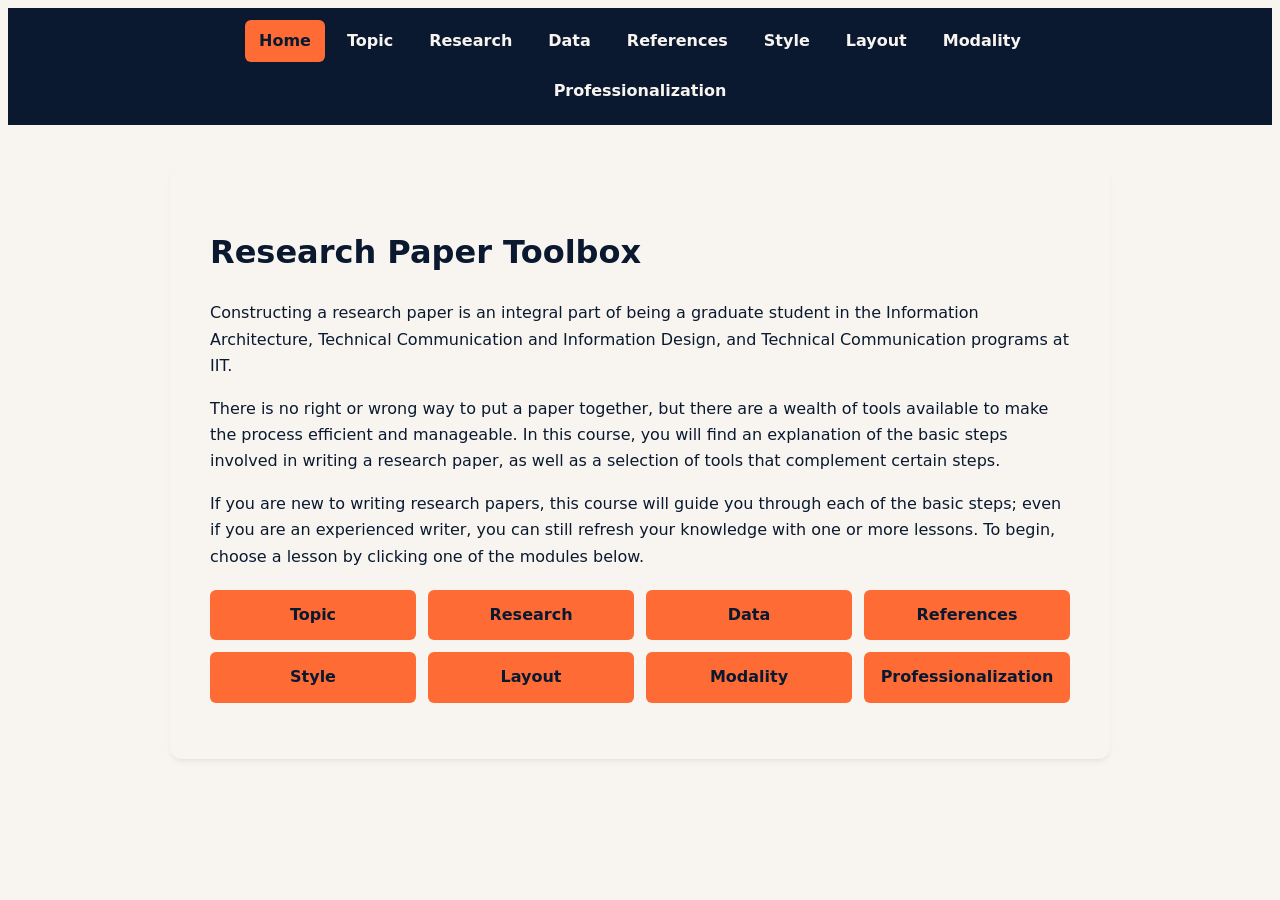
<file: research_paper_toolbox/index.html>
<!DOCTYPE html>
<html lang="en">
<head>
	<meta charset="utf-8">
	<title>Research Paper Toolbox</title>
	<meta name="description" content="A module-based learning environment and research paper toolbox for incoming graduate students.">
	<link rel="stylesheet" href="css/styles.css">
</head>
<body>
	<header class="site-header">
		<nav aria-label="Main navigation">
			<ul>
				<li><a href="index.html" aria-current="page">Home</a></li>
				<li><a href="template.html">Topic</a></li>
				<li><a href="Topic.html">Research</a></li>
				<li><a href="Research.html">Data</a></li>
				<li><a href="template.html">References</a></li>
				<li><a href="template.html">Style</a></li>
				<li><a href="template.html">Layout</a></li>
				<li><a href="template.html">Modality</a></li>
				<li><a href="template.html">Professionalization</a></li>
			</ul>
		</nav>
	</header>

	<main>

			<h1>Research Paper Toolbox</h1>
			<p>Constructing a research paper is an integral part of being a graduate student in the Information Architecture, Technical Communication and Information Design, and Technical Communication programs at IIT.</p>
			<p>There is no right or wrong way to put a paper together, but there are a wealth of tools available to make the process efficient and manageable. In this course, you will find an explanation of the basic steps involved in writing a research paper, as well as a selection of tools that complement certain steps.</p>
			<p>If you are new to writing research papers, this course will guide you through each of the basic steps; even if you are an experienced writer, you can still refresh your knowledge with one or more lessons. To begin, choose a lesson by clicking one of the modules below.</p>

	
		<nav aria-label="Modules Navigation">
			<ul>
				<li><a href="template.html">Topic</a></li>
				<li><a href="Topic.html">Research</a></li>
				<li><a href="Research.html">Data</a></li>
				<li><a href="template.html">References</a></li>
				<li><a href="template.html">Style</a></li>
				<li><a href="template.html">Layout</a></li>
				<li><a href="template.html">Modality</a></li>
				<li><a href="template.html">Professionalization</a></li>
			</ul>
		</nav>
	</main>
</body>


</html>
</file>
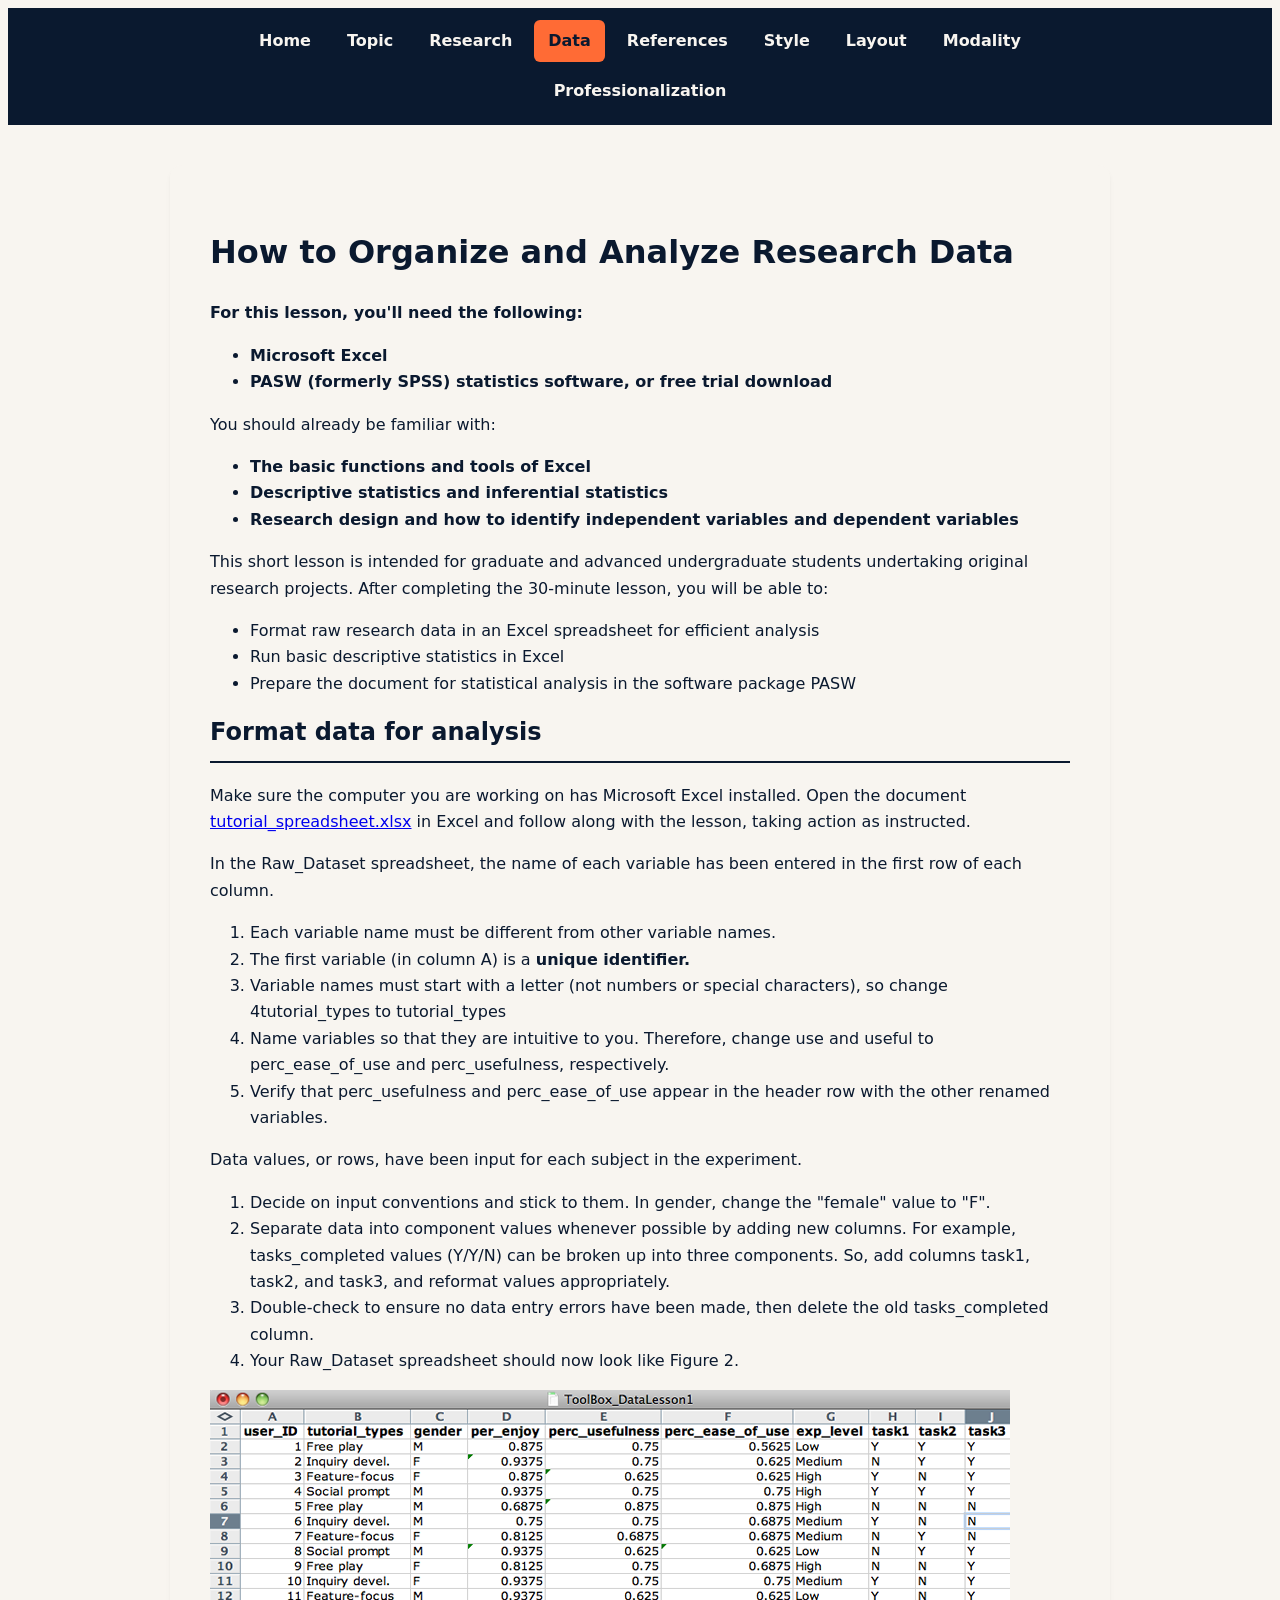
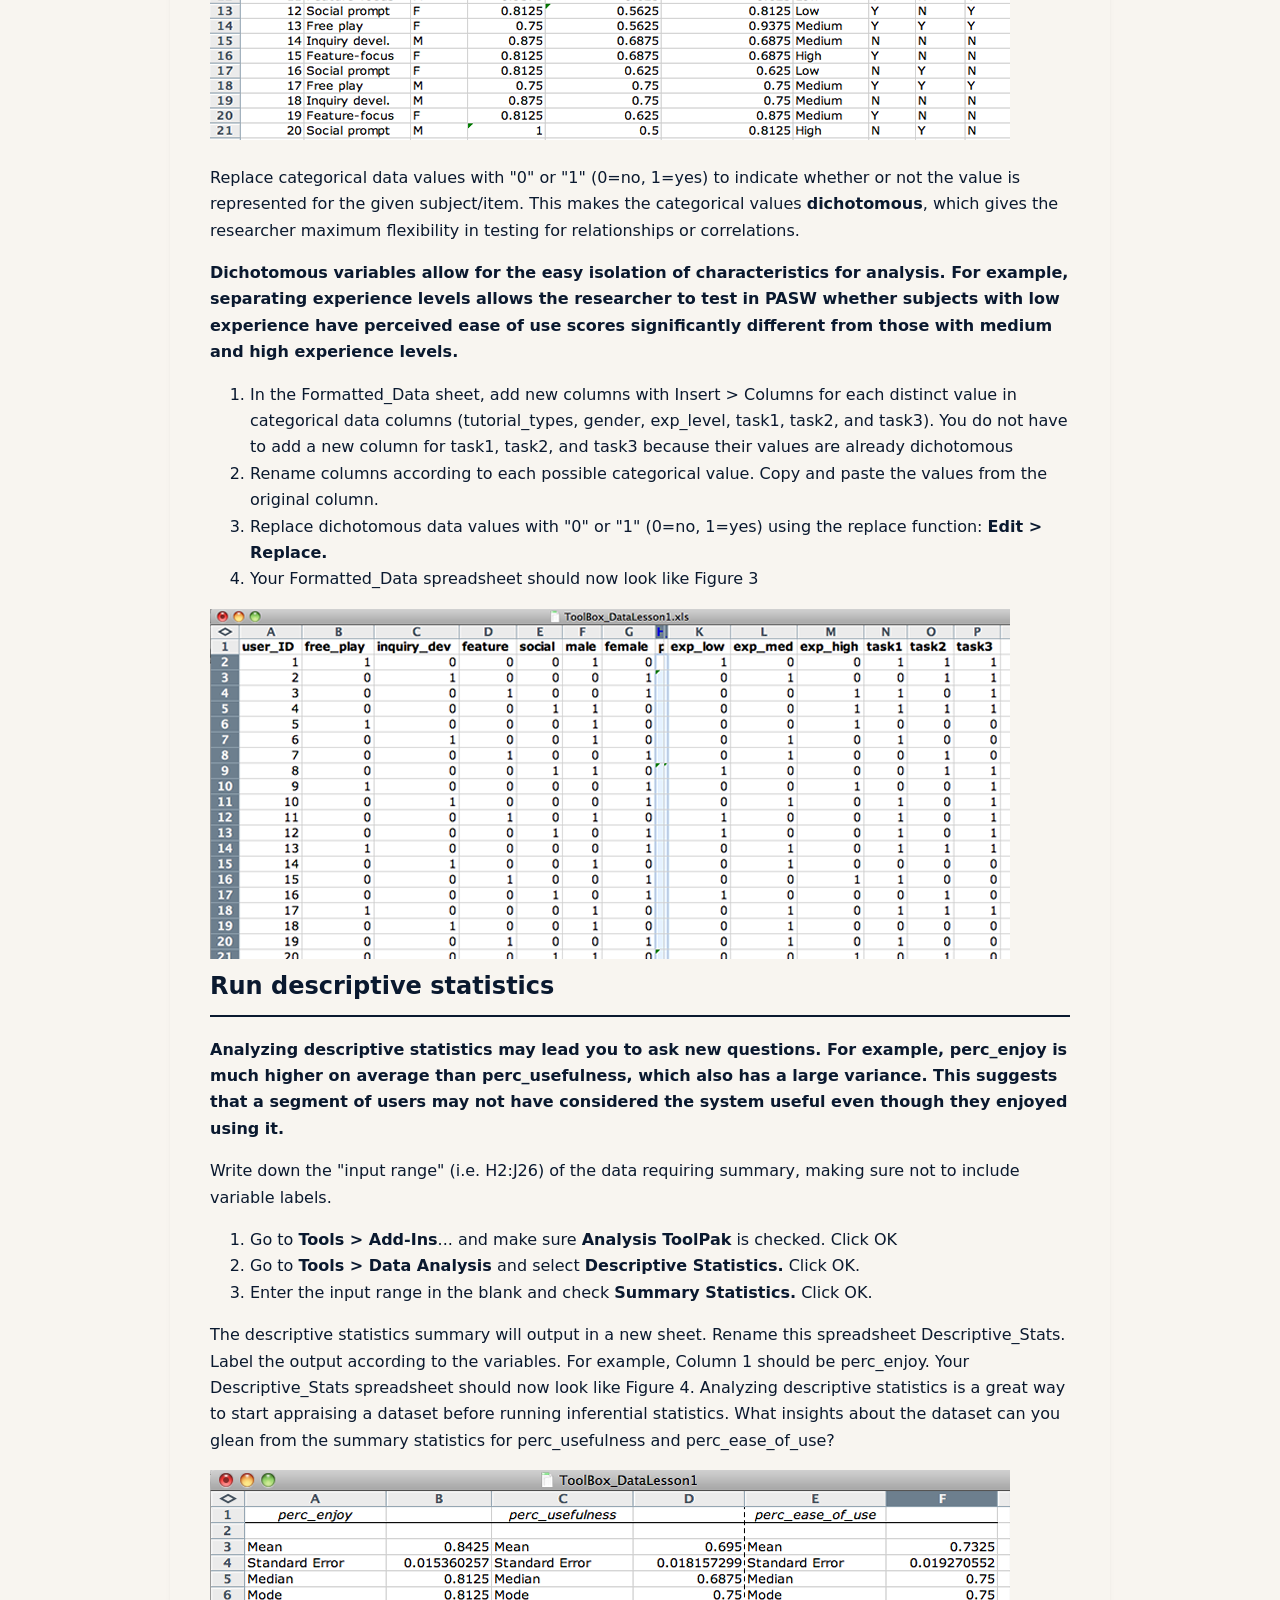
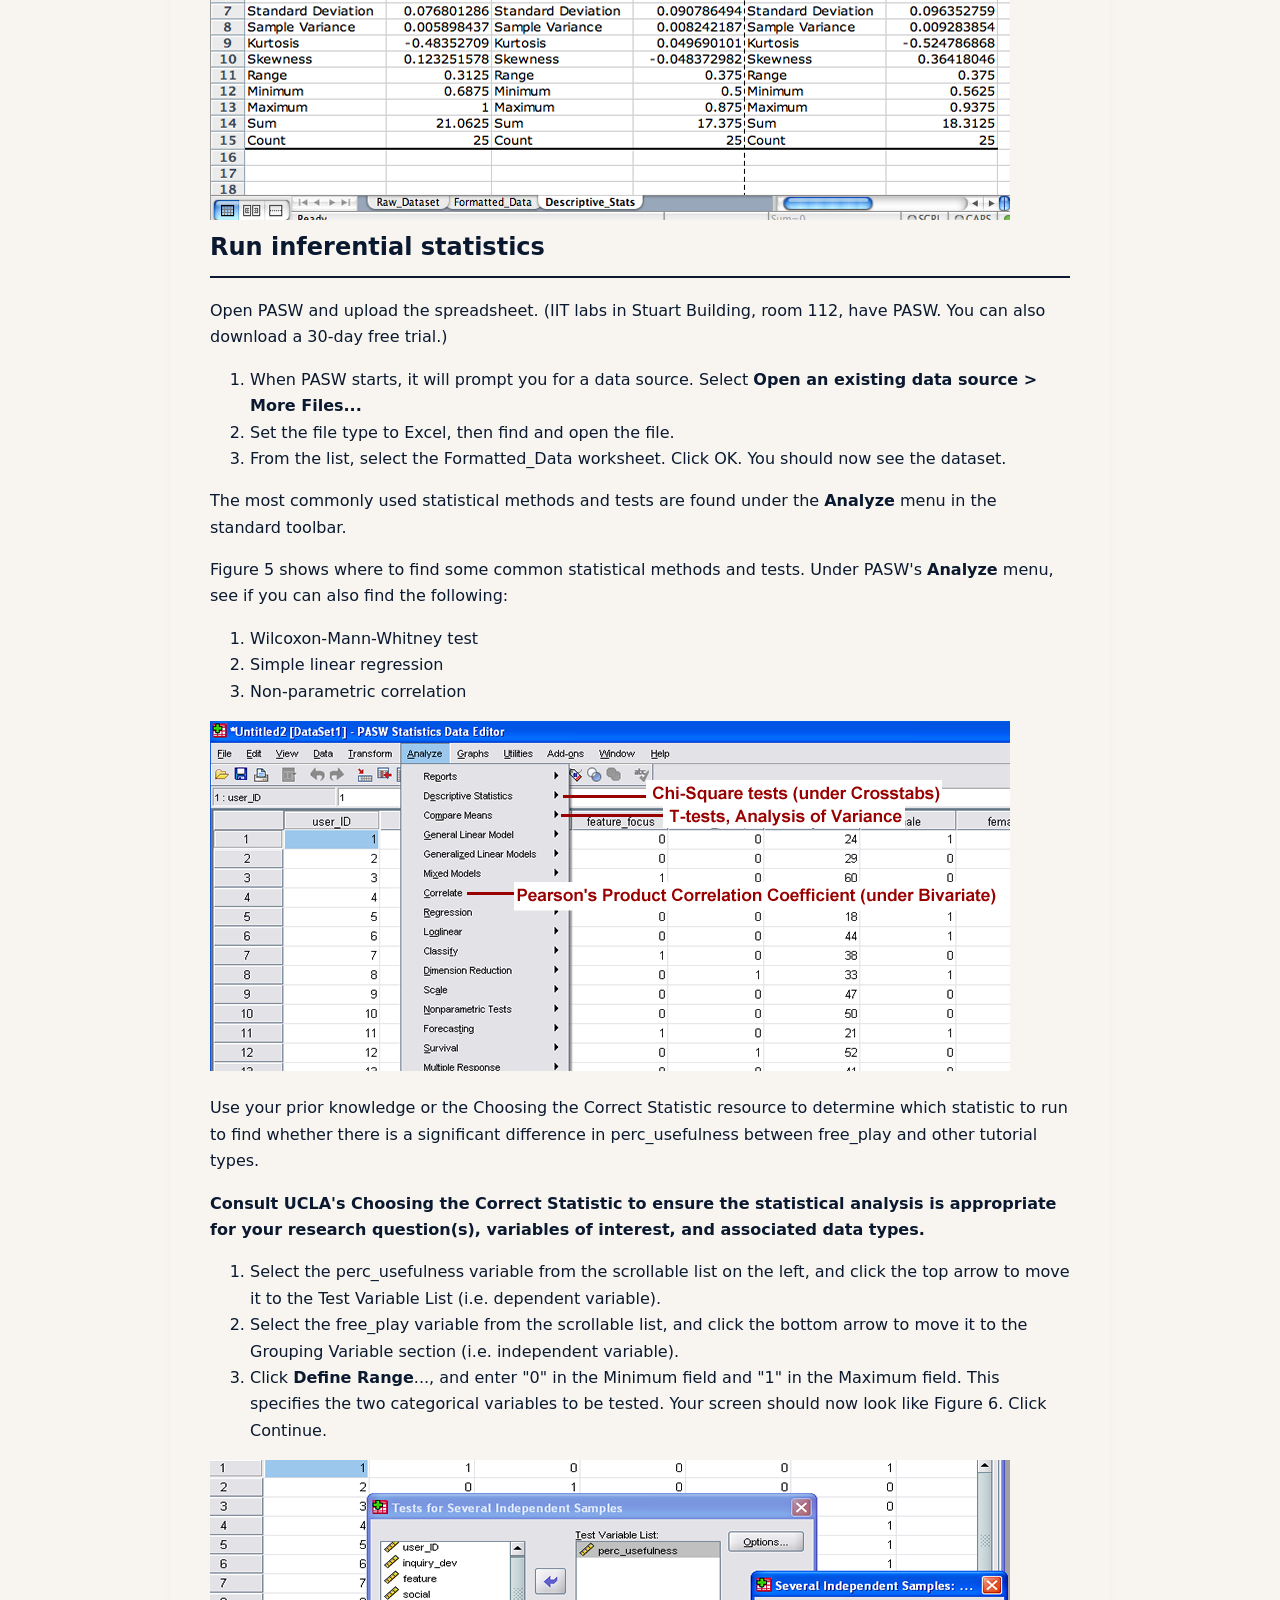
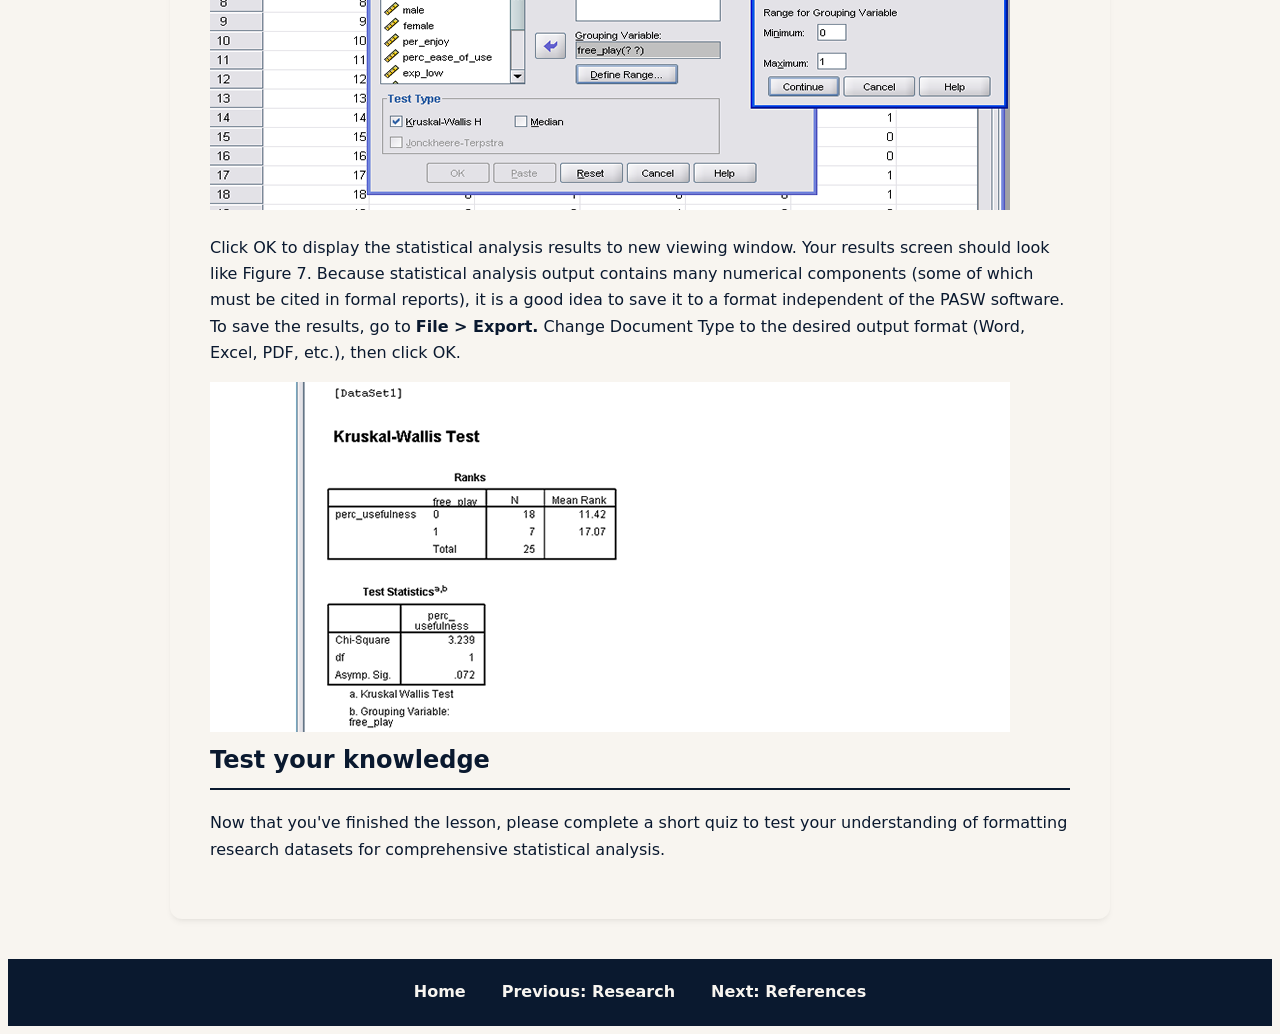
<file: research_paper_toolbox/Research.html>
<!DOCTYPE html>
<html lang="en">
<head>

	<meta charset="utf-8">
	<title>Research Paper Toolbox</title>
	<meta name="description" content="A module-based learning environment and research paper toolbox for incoming graduate students.">
	<link rel="stylesheet" href="css/styles.css">
</head>
<body>
	<header class="site-header">
		<nav aria-label="Main navigation">
			<ul>
				<li><a href="index.html">Home</a></li>
				<li><a href="template.html">Topic</a></li>
				<li><a href="Topic.html">Research</a></li>
				<li><a href="Research.html" aria-current="page">Data</a></li>
				<li><a href="template.html">References</a></li>
				<li><a href="template.html">Style</a></li>
				<li><a href="template.html">Layout</a></li>
				<li><a href="template.html">Modality</a></li>
				<li><a href="template.html">Professionalization</a></li>
			</ul>
		</nav>
	</header>

	<main>
	<h1>How to Organize and Analyze Research Data</h1>

	<aside class="sidebar lesson-sidebar">
		<p><strong>For this lesson, you'll need the following:</strong></p>
		<ul>
			<li><strong>Microsoft Excel</strong></li>
			<li><strong>PASW (formerly SPSS) statistics software, or free trial download</strong></li>
		</ul>
		<p>You should already be familiar with:</p>
		<ul>
			<li><strong>The basic functions and tools of Excel</strong></li>
			<li><strong>Descriptive statistics and inferential statistics</strong></li>
			<li><strong>Research design and how to identify independent variables and dependent variables</strong></li>
		</ul>	
	</aside>
	<p>This short lesson is intended for graduate and advanced undergraduate students undertaking
	original research projects. After completing the 30-minute lesson, you will be able to:</p>

	<ul>
		<li>Format raw research data in an Excel spreadsheet for efficient analysis</li>
		<li>Run basic descriptive statistics in Excel</li>
		<li>Prepare the document for statistical analysis in the software package PASW</li>
	</ul>

	<h2>Format data for analysis</h2>

	<p>Make sure the computer you are working on has Microsoft Excel installed. Open the document
	<a href="tutorial_spreadsheet.xlsx">tutorial_spreadsheet.xlsx</a> in
	Excel and follow along with the lesson, taking action as instructed.</p>
	<p>In the Raw_Dataset spreadsheet, the name of each variable has been entered in the first row of
	each column.</p>

	<ol>
		<li>Each variable name must be different from other variable names.</li>
		<li>The first variable (in column A) is a <strong>unique identifier.</strong></li>
		<li>Variable names must start with a letter (not numbers or special characters), so change 4tutorial_types to tutorial_types</li>
		<li>Name variables so that they are intuitive to you. Therefore, change use and useful to perc_ease_of_use and perc_usefulness, respectively.</li>
		<li>Verify that perc_usefulness and perc_ease_of_use appear in the header row with the other renamed variables.</li>
	</ol>

	<p>Data values, or rows, have been input for each subject in the experiment.</p>

	<ol>
		<li>Decide on input conventions and stick to them. In gender, change the "female" value to "F".</li>
		<li>Separate data into component values whenever possible by adding new columns. For example, tasks_completed values (Y/Y/N) can be broken up into three components. So, add columns task1, task2, and task3, and reformat values appropriately.</li>
		<li>Double-check to ensure no data entry errors have been made, then delete the old tasks_completed column.</li>
		<li>Your Raw_Dataset spreadsheet should now look like Figure 2.</li>
	</ol>

	<img src="images/datalesson_fig2.png" alt="Raw_Dataset worksheet with participant rows and columns for tutorial type, gender, enjoyment, usefulness, ease of use, experience level, and tasks">

	<p>Replace categorical data values with "0" or "1" (0=no, 1=yes) to indicate whether or not the
	value is represented for the given subject/item. This makes the categorical values
	<strong>dichotomous</strong>, which gives the researcher maximum flexibility in testing for relationships or
	correlations.</p>


	<aside class="sidebar">
		<p><strong>Dichotomous variables allow for the easy isolation of characteristics for analysis.
		For example, separating experience levels allows the researcher to test in PASW
		whether subjects with low experience have perceived ease of use scores
		significantly different from those with medium and high experience levels.</strong></p>
	</aside>
	<ol>
		<li>In the Formatted_Data sheet, add new columns with Insert > Columns for each distinct
	value in categorical data columns (tutorial_types, gender, exp_level, task1, task2, and
	task3). You do not have to add a new column for task1, task2, and task3 because their
	values are already dichotomous</li>
		<li>Rename columns according to each possible categorical value. Copy and paste the
	values from the original column.</li>
		<li>Replace dichotomous data values with "0" or "1" (0=no, 1=yes) using the replace
	function: <strong>Edit > Replace.</strong></li>
		<li>Your Formatted_Data spreadsheet should now look like Figure 3</li>
	</ol>

	<img src="images/figure-3-formatted-dataset.png" alt="Formatted_Data worksheet with participant rows and 0-or-1 columns for tutorial type, gender, experience level, and tasks">

	<h2>Run descriptive statistics</h2>

	<aside class="sidebar">
		<p><strong>Analyzing descriptive statistics may lead you to ask new questions. For example,
		perc_enjoy is much higher on average than perc_usefulness, which also has a large
		variance. This suggests that a segment of users may not have considered the
		system useful even though they enjoyed using it.</strong></p>
	</aside>
	<p>Write down the "input range" (i.e. H2:J26) of the data requiring summary, making sure not to
	include variable labels.</p>

	<ol>
		<li>Go to <strong>Tools > Add-Ins</strong>... and make sure <strong>Analysis ToolPak</strong> is checked. Click OK</li>
		<li>Go to <strong>Tools > Data Analysis</strong> and select <strong>Descriptive Statistics.</strong> Click OK.</li>
		<li>Enter the input range in the blank and check <strong>Summary Statistics.</strong> Click OK.</li>
	</ol>

	<p>The descriptive statistics summary will output in a new sheet. Rename this spreadsheet
	Descriptive_Stats. Label the output according to the variables. For example, Column 1 should
	be perc_enjoy. Your Descriptive_Stats spreadsheet should now look like Figure 4.
	Analyzing descriptive statistics is a great way to start appraising a dataset before running
	inferential statistics. What insights about the dataset can you glean from the summary statistics
	for perc_usefulness and perc_ease_of_use?</p>

	<img src="images/datalesson_fig4.png" alt="Descriptive_Stats worksheet summarizing enjoyment, usefulness, and ease of use for 25 participants, including means, standard deviations, minimums, and maximums">

	<h2>Run inferential statistics</h2>

	<p>Open PASW and upload the spreadsheet. (IIT labs in Stuart Building, room 112, have PASW.
	You can also download a 30-day free trial.)</p>

	<ol>
		<li>When PASW starts, it will prompt you for a data source. Select <strong>Open an existing data source > More Files...</strong></li>
		<li>Set the file type to Excel, then find and open the file.</li>
		<li>From the list, select the Formatted_Data worksheet. Click OK. You should now see the dataset.</li>
	</ol>

	<p>The most commonly used statistical methods and tests are found under the <strong>Analyze</strong> menu in
	the standard toolbar.</p>

	<p>Figure 5 shows where to find some common statistical methods and tests. Under PASW's
	<strong>Analyze</strong> menu, see if you can also find the following:</p>

	<ol>
		<li>Wilcoxon-Mann-Whitney test</li>
		<li>Simple linear regression</li>
		<li>Non-parametric correlation</li>
	</ol>

	<img src="images/datalesson_fig5.png" alt="PASW Analyze menu with annotations identifying chi-square tests under Crosstabs, t-tests and analysis of variance under Compare Means, and Pearson correlation under Bivariate">

	<p>Use your prior knowledge or the Choosing the Correct Statistic resource to determine which
	statistic to run to find whether there is a significant difference in perc_usefulness between
	free_play and other tutorial types.</p>

	<aside class="sidebar">
		<p><strong>Consult UCLA's Choosing the Correct Statistic to ensure the statistical analysis is
		appropriate for your research question(s), variables of interest, and associated data
		types.</strong></p>
	</aside>

	<ol>
		<li>Select the perc_usefulness variable from the scrollable list on the left, and click the top
		arrow to move it to the Test Variable List (i.e. dependent variable).</li>
		<li>Select the free_play variable from the scrollable list, and click the bottom arrow to move
		it to the Grouping Variable section (i.e. independent variable).</li>
		<li>Click <strong>Define Range</strong>..., and enter "0" in the Minimum field and "1" in the Maximum field.
	This specifies the two categorical variables to be tested. Your screen should now look
	like Figure 6. Click Continue.</li>
	</ol>

	<img src="images/datalesson_fig6.png" alt="PASW Kruskal-Wallis setup with perc_usefulness as the test variable, free_play as the grouping variable, and the grouping range set from 0 to 1">

	<p>Click OK to display the statistical analysis results to new viewing window. Your results screen
	should look like Figure 7. Because statistical analysis output contains many numerical
	components (some of which must be cited in formal reports), it is a good idea to save it to a
	format independent of the PASW software. To save the results, go to <strong>File > Export.</strong> Change
	Document Type to the desired output format (Word, Excel, PDF, etc.), then click OK.</p>

	<img src="images/datalesson_fig7.png" alt="PASW Kruskal-Wallis output for perc_usefulness by free_play: mean ranks are 11.42 for 0 and 17.07 for 1; chi-square is 3.239 with 1 degree of freedom and significance .072">

	<h2>Test your knowledge</h2>

	<p>Now that you've finished the lesson, please complete a short quiz to test your understanding of
	formatting research datasets for comprehensive statistical analysis.</p>
	</main>
	<footer class="lesson-footer">
		<nav aria-label="Lesson navigation">
			<ul>
				<li><a href="index.html">Home</a></li>
				<li><a href="Topic.html">Previous: Research</a></li>
				<li><a href="template.html">Next: References</a></li>
			</ul>
		</nav>
	</footer>
</body>
</html>
</file>
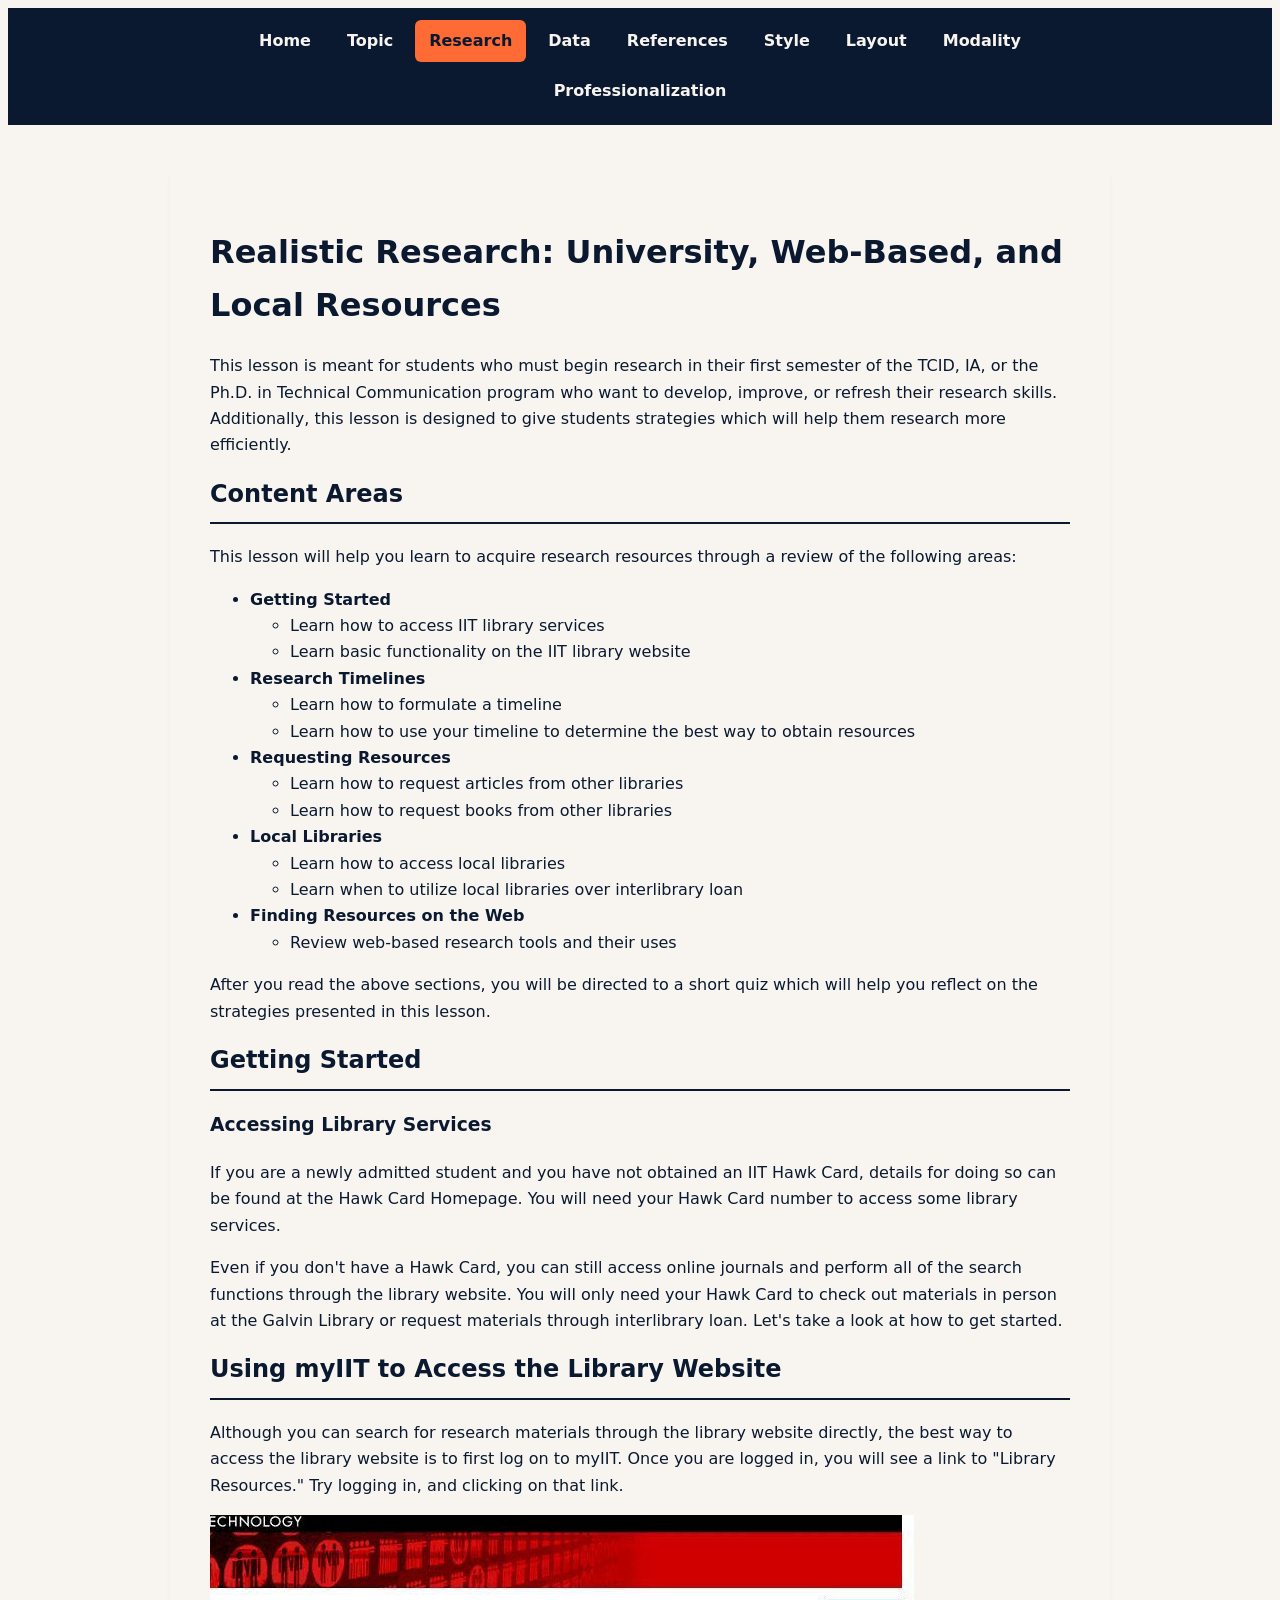
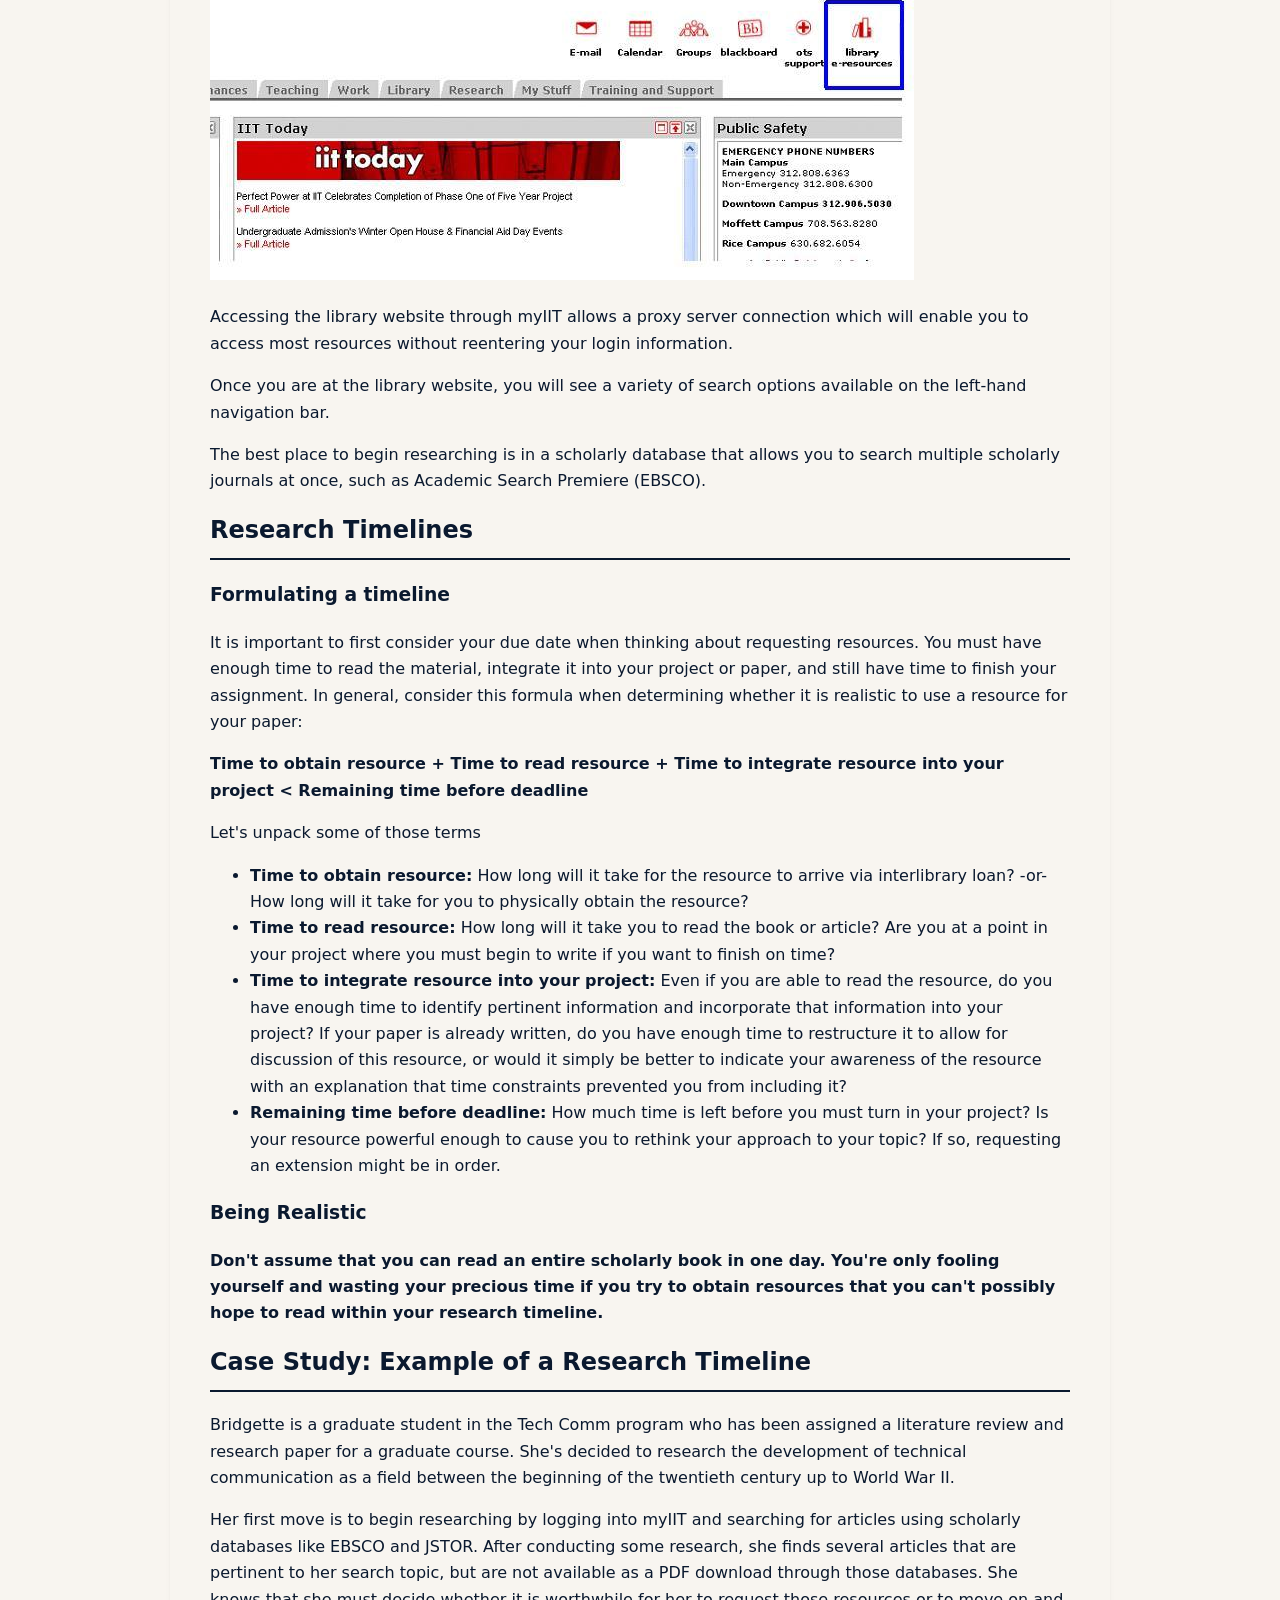
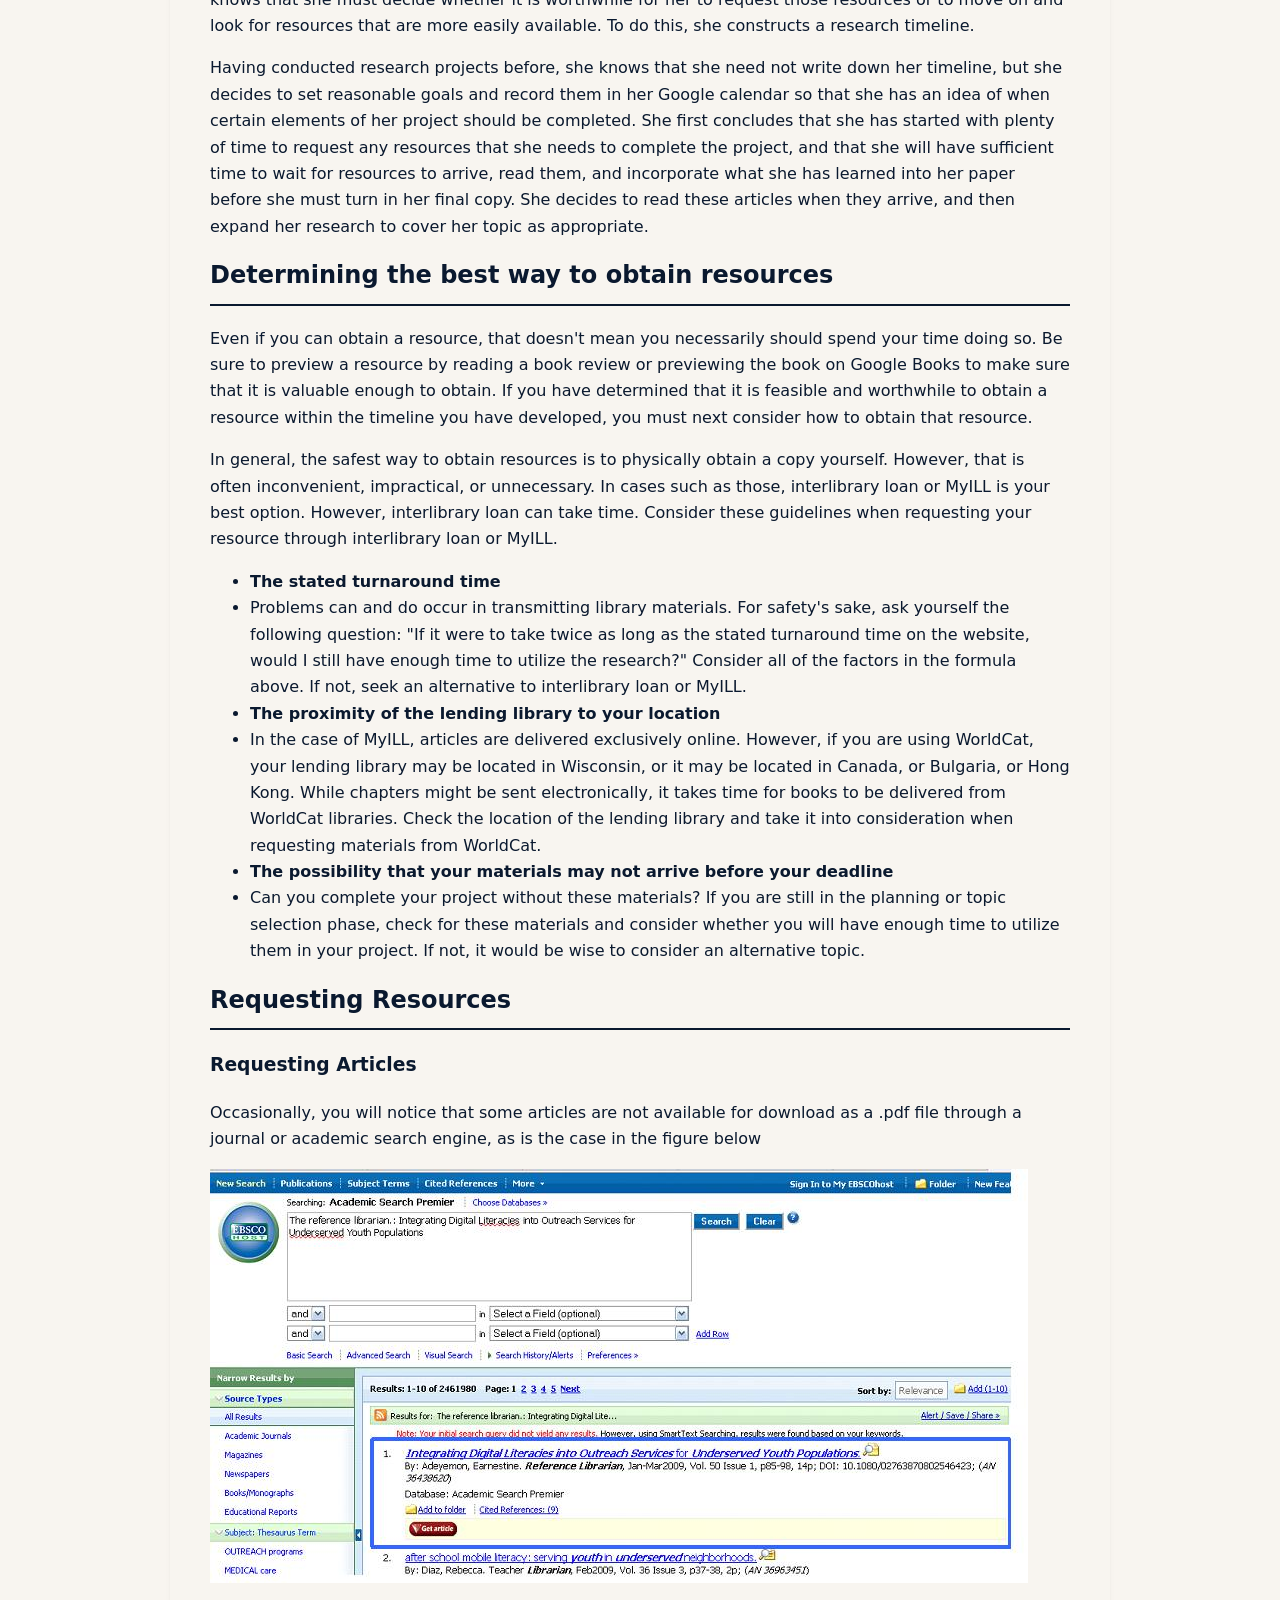
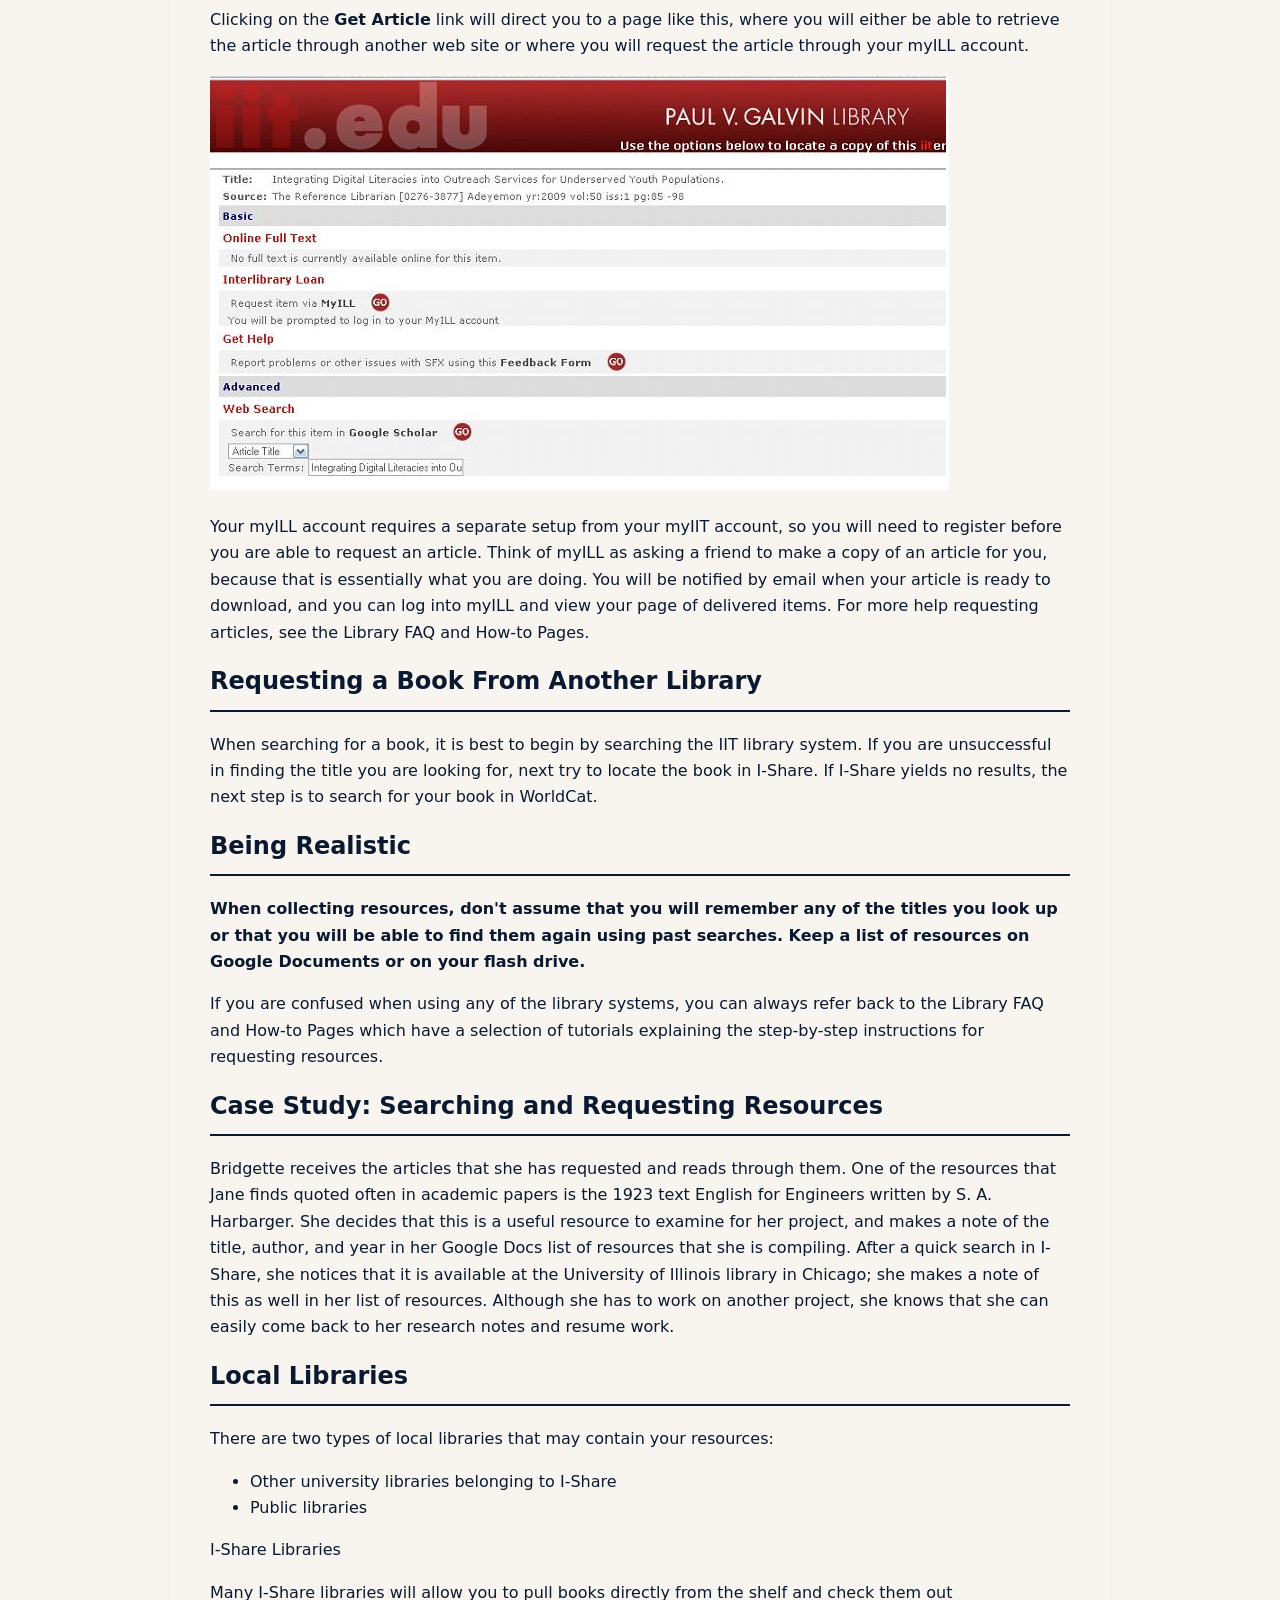
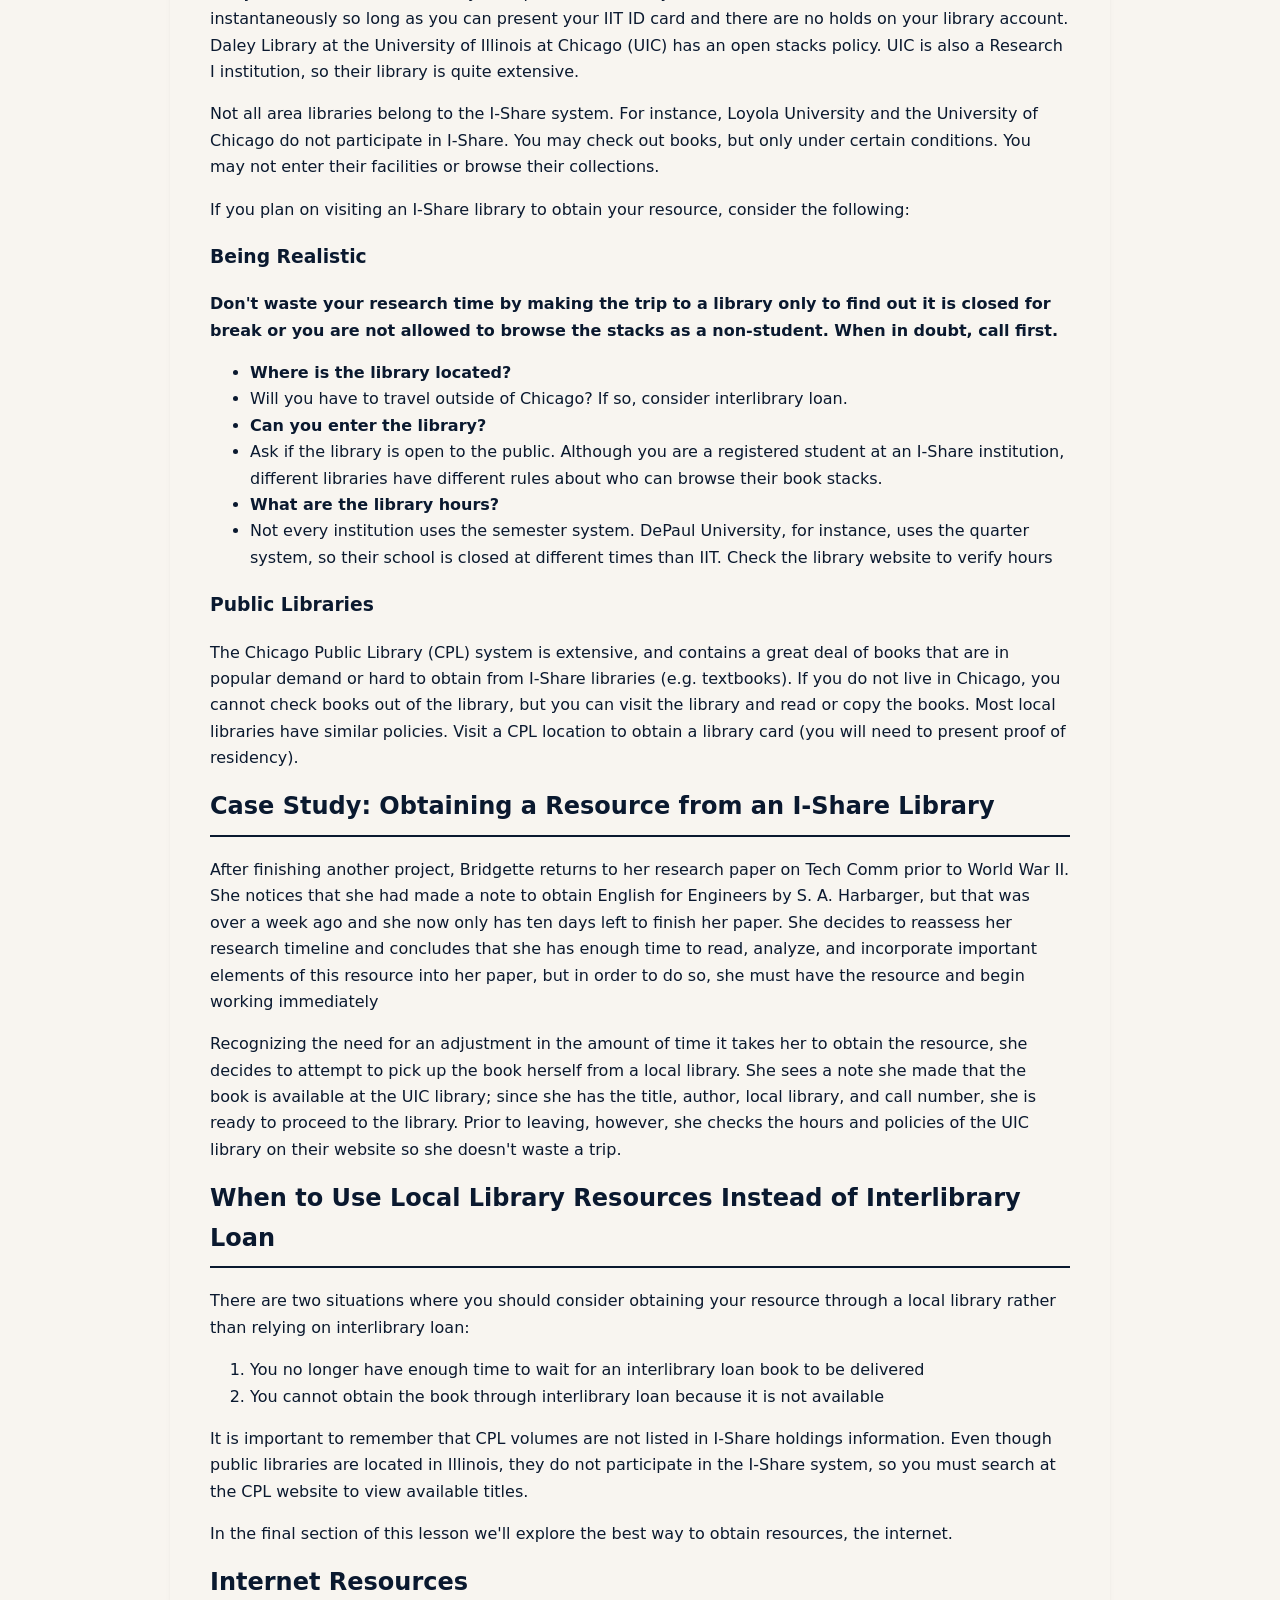
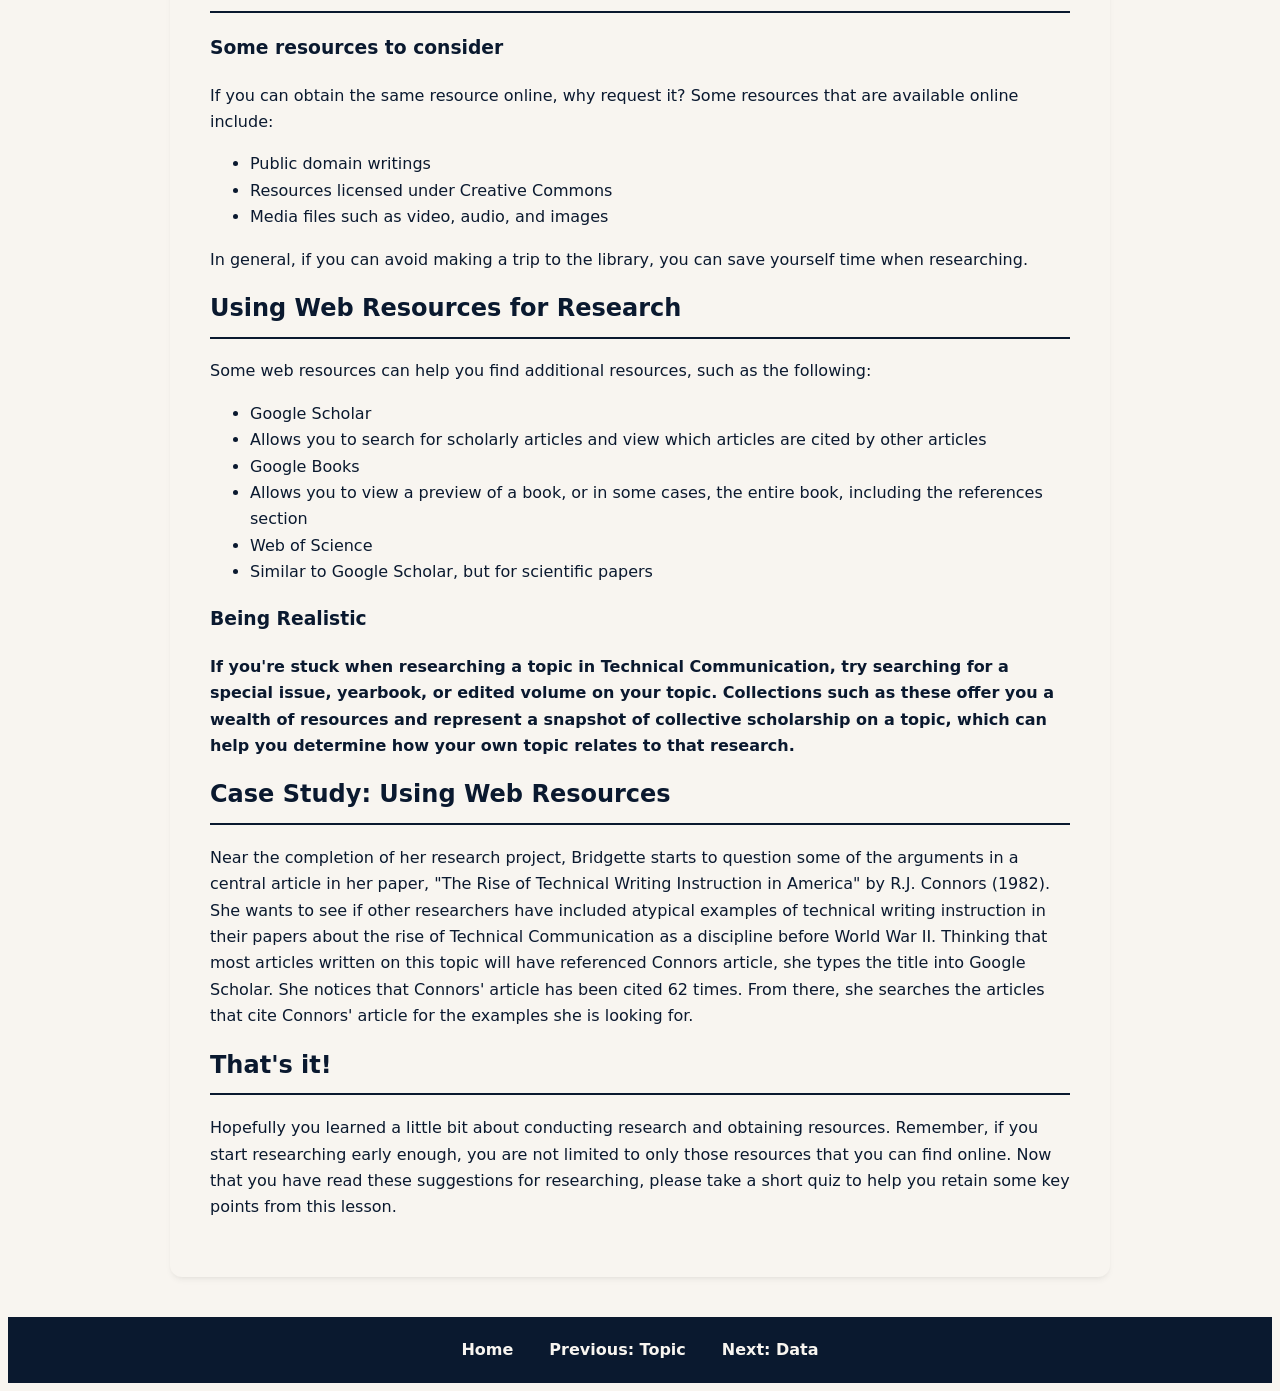
<file: research_paper_toolbox/Topic.html>
<!DOCTYPE html>
<html lang="en">
<head>
	<meta charset="utf-8">
	<title>Research Paper Toolbox</title>
	<meta name="description" content="A module-based learning environment and research paper toolbox for incoming graduate students.">
	<link rel="stylesheet" href="css/styles.css">
</head>
	<body>

<header class="site-header">
	<nav aria-label="Main navigation">
		<ul>
			<li><a href="index.html">Home</a></li>
			<li><a href="template.html">Topic</a></li>
			<li><a href="Topic.html" aria-current="page">Research</a></li>
			<li><a href="Research.html">Data</a></li>
			<li><a href="template.html">References</a></li>
			<li><a href="template.html">Style</a></li>
			<li><a href="template.html">Layout</a></li>
			<li><a href="template.html">Modality</a></li>
			<li><a href="template.html">Professionalization</a></li>
		</ul>
	</nav>
</header>
<main>
	<h1>Realistic Research: University, Web-Based, and Local Resources</h1>

	<p>This lesson is meant for students who must begin research in their first semester of the TCID,
	IA, or the Ph.D. in Technical Communication program who want to develop, improve, or refresh
	their research skills. Additionally, this lesson is designed to give students strategies which will
	help them research more efficiently.</p>

	<h2>Content Areas</h2>

	<p>This lesson will help you learn to acquire research resources through a review of the following
	areas:</p>


	<ul>
		<li>
			<strong>Getting Started</strong>
			<ul>
				<li>Learn how to access IIT library services</li>
				<li>Learn basic functionality on the IIT library website</li>
			</ul>
		</li>
		<li>
			<strong>Research Timelines</strong>
			<ul>
				<li>Learn how to formulate a timeline</li>
				<li>Learn how to use your timeline to determine the best way to obtain resources</li>
			</ul>
		</li>
		<li>
			<strong>Requesting Resources</strong>
			<ul>
				<li>Learn how to request articles from other libraries</li>
				<li>Learn how to request books from other libraries</li>
			</ul>
		</li>
		<li>
			<strong>Local Libraries</strong>
			<ul>
				<li>Learn how to access local libraries</li>
				<li>Learn when to utilize local libraries over interlibrary loan</li>
			</ul>
		</li>
		<li>
			<strong>Finding Resources on the Web</strong>
			<ul>
				<li>Review web-based research tools and their uses</li>
			</ul>
		</li>
	</ul>

	<p>After you read the above sections, you will be directed to a short quiz which will help you reflect
	on the strategies presented in this lesson.</p>

	<h2>Getting Started</h2>

	<h3>Accessing Library Services</h3>

	<p>If you are a newly admitted student and you have not obtained an IIT Hawk Card, details for
	doing so can be found at the Hawk Card Homepage. You will need your Hawk Card number to
	access some library services.</p>

	<p>Even if you don't have a Hawk Card, you can still access online journals and perform all of the
	search functions through the library website. You will only need your Hawk Card to check out
	materials in person at the Galvin Library or request materials through interlibrary loan. Let's take
	a look at how to get started.</p>

	<h2>Using myIIT to Access the Library Website</h2>

	<p>Although you can search for research materials through the library website directly, the best way
	to access the library website is to first log on to myIIT. Once you are logged in, you will see a
	link to "Library Resources." Try logging in, and clicking on that link.</p>

	<img src="images/research2.jpg" alt="myIIT portal with the Library e-resources icon outlined in blue in the upper-right corner">

	<p>Accessing the library website through myIIT allows a proxy server connection which will enable
	you to access most resources without reentering your login information.</p>

	<p>Once you are at the library website, you will see a variety of search options available on the
	left-hand navigation bar.</p>

	<p>The best place to begin researching is in a scholarly database that allows you to search multiple
	scholarly journals at once, such as Academic Search Premiere (EBSCO).</p>

	<h2>Research Timelines</h2>

	<h3>Formulating a timeline</h3>

	<p>It is important to first consider your due date when thinking about requesting resources. You
	must have enough time to read the material, integrate it into your project or paper, and still have
	time to finish your assignment. In general, consider this formula when determining whether it is
	realistic to use a resource for your paper:</p>

	<p><strong>Time to obtain resource + Time to read resource + Time to integrate resource into your
	project &lt; Remaining time before deadline </strong></p>

	<p>Let's unpack some of those terms</p>

	<ul>
		<li><strong>Time to obtain resource:</strong> How long will it take for the resource to arrive via interlibrary loan? -or- How long will it take for you to physically obtain the resource?</li>
		<li><strong>Time to read resource:</strong> How long will it take you to read the book or article? Are you at a point in your project where you must begin to write if you want to finish on time?</li>
		<li><strong>Time to integrate resource into your project:</strong> Even if you are able to read the resource, do you have enough time to identify pertinent information and incorporate that information into your project? If your paper is already written, do you have enough time to restructure it to allow for discussion of this resource, or would it simply be better to indicate your awareness of the resource with an explanation that time constraints prevented you from including it?</li>
		<li><strong>Remaining time before deadline:</strong> How much time is left before you must turn in your project? Is your resource powerful enough to cause you to rethink your approach to your topic? If so, requesting an extension might be in order.</li>
	</ul>

	<!--[[[BEGIN SIDEBAR AROUND HERE]]]
	-->
	<h3>Being Realistic</h3>

	<p><strong>Don't assume that you can read an entire scholarly book in one day. You're only
	fooling yourself and wasting your precious time if you try to obtain resources that
	you can't possibly hope to read within your research timeline.</strong></p>

	<!--[[[end SIDEBAR AROUND HERE]]]
	-->

	<h2>Case Study: Example of a Research Timeline</h2>

	<p>Bridgette is a graduate student in the Tech Comm program who has been assigned a literature
	review and research paper for a graduate course. She's decided to research the development of
	technical communication as a field between the beginning of the twentieth century up to World
	War II.</p>

	<p>Her first move is to begin researching by logging into myIIT and searching for articles using
	scholarly databases like EBSCO and JSTOR. After conducting some research, she finds
	several articles that are pertinent to her search topic, but are not available as a PDF download
	through those databases. She knows that she must decide whether it is worthwhile for her to
	request those resources or to move on and look for resources that are more easily available. To
	do this, she constructs a research timeline.</p>

	<p>Having conducted research projects before, she knows that she need not write down her
	timeline, but she decides to set reasonable goals and record them in her Google calendar so
	that she has an idea of when certain elements of her project should be completed. She first
	concludes that she has started with plenty of time to request any resources that she needs to
	complete the project, and that she will have sufficient time to wait for resources to arrive, read
	them, and incorporate what she has learned into her paper before she must turn in her final
	copy. She decides to read these articles when they arrive, and then expand her research to
	cover her topic as appropriate.</p>

	<h2>Determining the best way to obtain resources</h2>

	<p>Even if you can obtain a resource, that doesn't mean you necessarily should spend your time
	doing so. Be sure to preview a resource by reading a book review or previewing the book on
	Google Books to make sure that it is valuable enough to obtain. If you have determined that it is
	feasible and worthwhile to obtain a resource within the timeline you have developed, you must
	next consider how to obtain that resource.</p>

	<p>In general, the safest way to obtain resources is to physically obtain a copy yourself. However,
	that is often inconvenient, impractical, or unnecessary. In cases such as those, interlibrary loan
	or MyILL is your best option. However, interlibrary loan can take time. Consider these guidelines
	when requesting your resource through interlibrary loan or MyILL.</p>

	<ul>
		<li><strong>The stated turnaround time</strong></li>
		<li>Problems can and do occur in transmitting library materials. For safety's sake, ask yourself the following question: "If it were to take twice as long as the stated turnaround time on the website, would I still have enough time to utilize the research?" Consider all of the factors in the formula above. If not, seek an alternative to interlibrary loan or MyILL.</li>
		<li><strong>The proximity of the lending library to your location</strong></li>
		<li>In the case of MyILL, articles are delivered exclusively online. However, if you are using WorldCat, your lending library may be located in Wisconsin, or it may be located in Canada, or Bulgaria, or Hong Kong. While chapters might be sent electronically, it takes time for books to be delivered from WorldCat libraries. Check the location of the lending library and take it into consideration when requesting materials from WorldCat.</li>
		<li><strong>The possibility that your materials may not arrive before your deadline</strong></li>
		<li>Can you complete your project without these materials? If you are still in the planning or topic selection phase, check for these materials and consider whether you will have enough time to utilize them in your project. If not, it would be wise to consider an alternative topic.</li>
	</ul>

	<h2>Requesting Resources</h2>

	<h3>Requesting Articles</h3>

	<p>Occasionally, you will notice that some articles are not available for download as a .pdf file
	through a journal or academic search engine, as is the case in the figure below</p>

	<img src="images/research4_image1.jpg" alt="EBSCOhost search results with the article Integrating Digital Literacies into Outreach Services for Underserved Youth Populations highlighted and a Get article button">

	<p>Clicking on the <strong>Get Article</strong> link will direct you to a page like this, where you will either be able to
	retrieve the article through another web site or where you will request the article through your
	myILL account.</p>

	<img src="images/research4_image2.jpg" alt="Galvin Library article page stating that online full text is unavailable and offering a Request item via MyILL option">

	<p>Your myILL account requires a separate setup from your myIIT account, so you will need to
	register before you are able to request an article. Think of myILL as asking a friend to make a
	copy of an article for you, because that is essentially what you are doing. You will be notified by
	email when your article is ready to download, and you can log into myILL and view your page of
	delivered items. For more help requesting articles, see the Library FAQ and How-to Pages.</p>

	<h2>Requesting a Book From Another Library</h2>

	<p>When searching for a book, it is best to begin by searching the IIT library system. If you are
	unsuccessful in finding the title you are looking for, next try to locate the book in I-Share. If
	I-Share yields no results, the next step is to search for your book in WorldCat.</p>

	<!--[[[BEGIN SIDEBAR AROUND HERE]]]
	-->
	<h2>Being Realistic</h2> 
	<p><strong>When collecting resources, don't assume that you will remember any of the titles you
	look up or that you will be able to find them again using past searches. Keep a list of
	resources on Google Documents or on your flash drive.</strong></p>

	<!--[[[end SIDEBAR AROUND HERE]]]
	-->

	<p>If you are confused when using any of the library systems, you can always refer back to the
	Library FAQ and How-to Pages which have a selection of tutorials explaining the step-by-step
	instructions for requesting resources.</p>

	<h2>Case Study: Searching and Requesting Resources</h2>
	<p>Bridgette receives the articles that she has requested and reads through them. One of the
	resources that Jane finds quoted often in academic papers is the 1923 text English for
	Engineers written by S. A. Harbarger. She decides that this is a useful resource to examine for
	her project, and makes a note of the title, author, and year in her Google Docs list of resources
	that she is compiling. After a quick search in I-Share, she notices that it is available at the
	University of Illinois library in Chicago; she makes a note of this as well in her list of resources.
	Although she has to work on another project, she knows that she can easily come back to her
	research notes and resume work.</p>

	<h2>Local Libraries</h2>

	<p>There are two types of local libraries that may contain your resources:</p>
	<ul>
		<li>Other university libraries belonging to I-Share</li>
		<li>Public libraries</li>
	</ul>

	<p>I-Share Libraries</p>

	<p>Many I-Share libraries will allow you to pull books directly from the shelf and check them out
	instantaneously so long as you can present your IIT ID card and there are no holds on your
	library account. Daley Library at the University of Illinois at Chicago (UIC) has an open stacks
	policy. UIC is also a Research I institution, so their library is quite extensive.</p>

	<p>Not all area libraries belong to the I-Share system. For instance, Loyola University and the
	University of Chicago do not participate in I-Share. You may check out books, but only under
	certain conditions. You may not enter their facilities or browse their collections.</p>

	<p>If you plan on visiting an I-Share library to obtain your resource, consider the following:</p>

	<!--[[[BEGIN SIDEBAR AROUND HERE]]]
	-->
	<h3>Being Realistic</h3>
	<p><strong>Don't waste your research time by making the trip to a library only to find out it is
	closed for break or you are not allowed to browse the stacks as a non-student. When
	in doubt, call first.</strong></p>
	<!--[[[end SIDEBAR AROUND HERE]]]
	-->

	<ul>
		<li><strong>Where is the library located?</strong></li>
		<li>Will you have to travel outside of Chicago? If so, consider interlibrary loan.</li>
		<li><strong>Can you enter the library?</strong></li>
		<li>Ask if the library is open to the public. Although you are a registered student at an I-Share institution, different libraries have different rules about who can browse their book stacks.</li>
		<li><strong>What are the library hours?</strong></li>
		<li>Not every institution uses the semester system. DePaul University, for instance, uses the quarter system, so their school is closed at different times than IIT. Check the library website to verify hours</li>
	</ul>

	<h3>Public Libraries</h3>
	<p>The Chicago Public Library (CPL) system is extensive, and contains a great deal of books that
	are in popular demand or hard to obtain from I-Share libraries (e.g. textbooks). If you do not live
	in Chicago, you cannot check books out of the library, but you can visit the library and read or
	copy the books. Most local libraries have similar policies. Visit a CPL location to obtain a library
	card (you will need to present proof of residency).</p>

	<h2>Case Study: Obtaining a Resource from an I-Share Library</h2>

	<p>After finishing another project, Bridgette returns to her research paper on Tech Comm prior to
	World War II. She notices that she had made a note to obtain English for Engineers by S. A.
	Harbarger, but that was over a week ago and she now only has ten days left to finish her paper.
	She decides to reassess her research timeline and concludes that she has enough time to read,
	analyze, and incorporate important elements of this resource into her paper, but in order to do
	so, she must have the resource and begin working immediately</p>

	<p>Recognizing the need for an adjustment in the amount of time it takes her to obtain the
	resource, she decides to attempt to pick up the book herself from a local library. She sees a
	note she made that the book is available at the UIC library; since she has the title, author, local
	library, and call number, she is ready to proceed to the library. Prior to leaving, however, she
	checks the hours and policies of the UIC library on their website so she doesn't waste a trip.</p>

	<h2>When to Use Local Library Resources Instead of Interlibrary Loan</h2>

	<p>There are two situations where you should consider obtaining your resource through a local
	library rather than relying on interlibrary loan:</p>

	<ol>
		<li>You no longer have enough time to wait for an interlibrary loan book to be delivered</li>
		<li>You cannot obtain the book through interlibrary loan because it is not available</li>
	</ol>
	<p>It is important to remember that CPL volumes are not listed in I-Share holdings information.
	Even though public libraries are located in Illinois, they do not participate in the I-Share system,
	so you must search at the CPL website to view available titles.</p>
	<p>In the final section of this lesson we'll explore the best way to obtain resources, the internet.</p>

	<h2>Internet Resources</h2>
	<h3>Some resources to consider</h3>
	<p>If you can obtain the same resource online, why request it? Some resources that are available
	online include:</p>

	<ul>
		<li>Public domain writings</li>
		<li>Resources licensed under Creative Commons</li>
		<li>Media files such as video, audio, and images</li>
	</ul>

	<p>In general, if you can avoid making a trip to the library, you can save yourself time when
	researching.</p>

	<h2>Using Web Resources for Research</h2>

	<p>Some web resources can help you find additional resources, such as the following:</p>

	<ul>
		<li>Google Scholar</li>
		<li>Allows you to search for scholarly articles and view which articles are cited by other
	articles</li>
		<li>Google Books</li>
		<li>Allows you to view a preview of a book, or in some cases, the entire book, including the
	references section</li>
		<li>Web of Science</li>
		<li>Similar to Google Scholar, but for scientific papers</li>
	</ul>

	<!--[[[BEGIN SIDEBAR AROUND HERE]]]
	-->
	<h3>Being Realistic</h3>

	<p><strong>If you're stuck when researching a topic in Technical Communication, try searching
	for a special issue, yearbook, or edited volume on your topic. Collections such as
	these offer you a wealth of resources and represent a snapshot of collective
	scholarship on a topic, which can help you determine how your own topic relates to
	that research.</strong></p>
	<!--[[[end SIDEBAR AROUND HERE]]]
	-->

	<h2>Case Study: Using Web Resources</h2>

	<p>Near the completion of her research project, Bridgette starts to question some of the arguments
	in a central article in her paper, "The Rise of Technical Writing Instruction in America" by R.J.
	Connors (1982). She wants to see if other researchers have included atypical examples of
	technical writing instruction in their papers about the rise of Technical Communication as a
	discipline before World War II. Thinking that most articles written on this topic will have
	referenced Connors article, she types the title into Google Scholar. She notices that Connors'
	article has been cited 62 times. From there, she searches the articles that cite Connors' article
	for the examples she is looking for.</p>

	<h2>That's it!</h2>
	<p>Hopefully you learned a little bit about conducting research and obtaining resources.
	Remember, if you start researching early enough, you are not limited to only those resources
	that you can find online. Now that you have read these suggestions for researching, please take
	a short quiz to help you retain some key points from this lesson.</p>
</main>
<footer class="lesson-footer">
	<nav aria-label="Lesson navigation">
		<ul>
			<li><a href="index.html">Home</a></li>
			<li><a href="template.html">Previous: Topic</a></li>
			<li><a href="Research.html">Next: Data</a></li>
		</ul>
	</nav>
</footer>
</body>
</html>
</file>
<file: research_paper_toolbox/css/styles.css>
:root {
    --color-background: #F8F5F0;
    --color-navy: #0A192F;
    --color-coral: #FF6B35;
}

body {
    font-family: 'Segoe UI', system-ui, -apple-system, sans-serif;
    line-height: 1.65;
    background-color: var(--color-background);
    color: var(--color-navy);
}

.site-header {
    background: var(--color-navy);
}

.site-header nav ul {
    display: flex;
    flex-wrap: wrap;
    justify-content: center;
    gap: 8px;
    max-width: 940px;
    margin: 0 auto;
    padding: 12px 20px;
    list-style: none;
}

.site-header nav a {
    display: block;
    padding: 8px 14px;
    border-radius: 6px;
    color: var(--color-background);
    font-weight: 600;
    text-decoration: none;
    transition: background-color 0.2s, color 0.2s;
}

.site-header nav a:hover,
.site-header nav a[aria-current="page"] {
    background: var(--color-coral);
    color: var(--color-navy);
}

.site-header nav a:focus-visible {
    outline: 3px solid var(--color-background);
    outline-offset: 3px;
}

.lesson-footer {
    background: var(--color-navy);
}

.lesson-footer nav ul {
    display: flex;
    flex-wrap: wrap;
    justify-content: center;
    gap: 8px;
    max-width: 940px;
    margin: 0 auto;
    padding: 12px 20px;
    list-style: none;
}

.lesson-footer nav a {
    display: block;
    padding: 8px 14px;
    border-radius: 6px;
    color: var(--color-background);
    font-weight: 600;
    text-decoration: none;
    transition: background-color 0.2s, color 0.2s;
}

.lesson-footer nav a:hover {
    background: var(--color-coral);
    color: var(--color-navy);
}

.lesson-footer nav a:focus-visible {
    outline: 3px solid var(--color-background);
    outline-offset: 3px;
}

main {
    max-width: 860px;
    margin: 40px auto;
    background: var(--color-background);
    padding: 40px;
    border-radius: 12px;
    box-shadow: 0 4px 6px -1px rgba(0, 0, 0, 0.05), 0 2px 4px -2px rgba(0, 0, 0, 0.05);
}

h1,
h2 {
    color: var(--color-navy);
}

h2 {
    border-bottom: 2px solid var(--color-navy);
    padding-bottom: 8px;
    margin-top: 0;
}

main nav ul {
    list-style: none;
    display: grid;
    grid-template-columns: repeat(auto-fit, minmax(200px, 1fr));
    gap: 12px;
    margin-top: 20px;
    padding: 0;
}

main nav li a {
    display: block;
    background: var(--color-coral);
    color: var(--color-navy);
    padding: 12px 16px;
    font-weight: 600;
    text-align: center;
    text-decoration: none;
    border-radius: 6px;
    transition: background-color 0.2s, color 0.2s;
}

main nav li a:hover {
    background: var(--color-navy);
    color: var(--color-background);
}

main nav li a:focus-visible {
    outline: 3px solid var(--color-navy);
    outline-offset: 3px;
}
</file>
